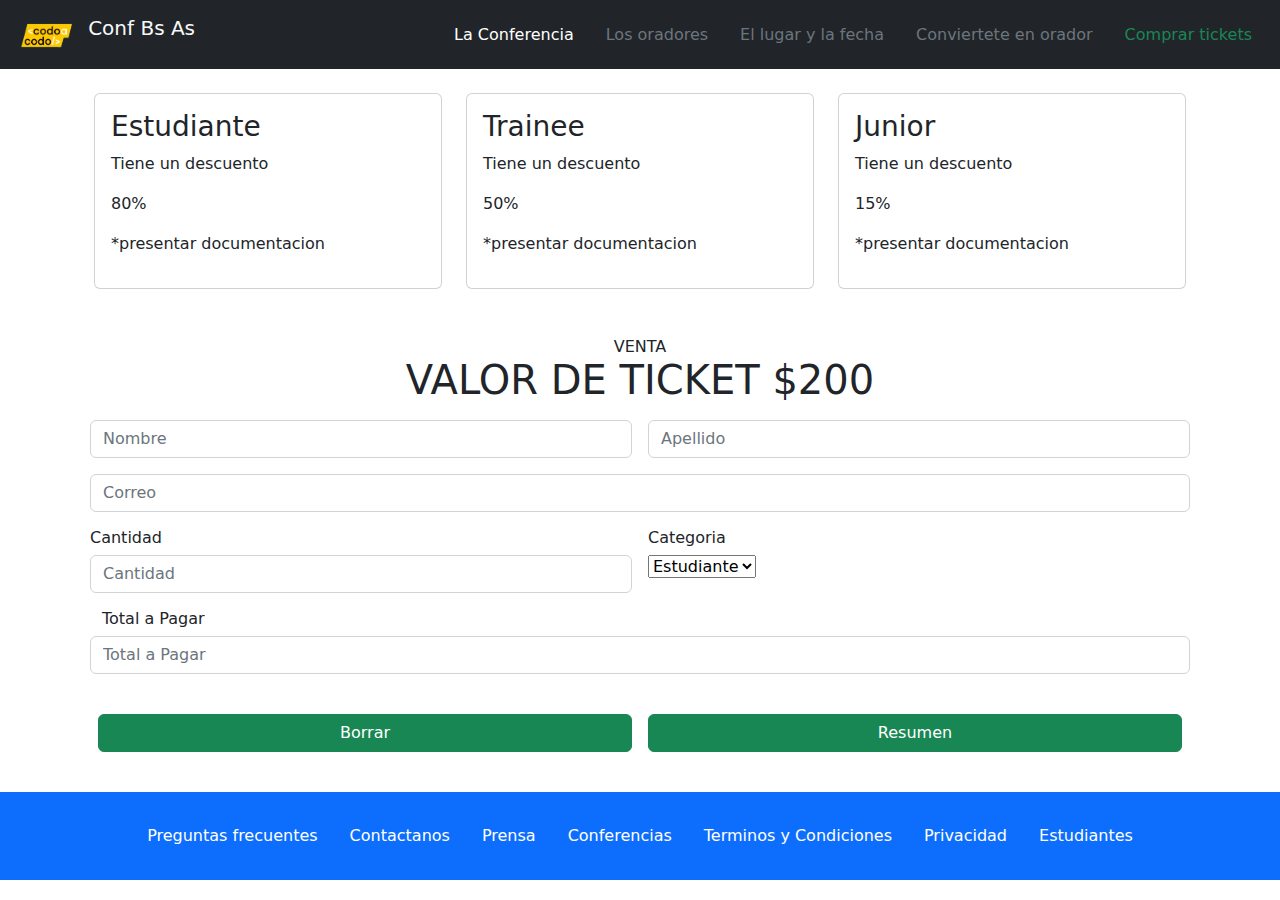
<file: TP03Tickets/tickets.html>
<!DOCTYPE html>
<html lang="en">

<head>
    <meta charset="UTF-8">
    <meta http-equiv="X-UA-Compatible" content="IE=edge">
    <meta name="viewport" content="width=device-width, initial-scale=1.0">
    <title>Conferencias de Buenos Aires</title>
    <link rel="stylesheet" href="assets/css/bootstrap.css" />
    <!--<link rel="stylesheet" href="styles.css">-->
</head>

<body>

    <nav class="navbar bg-dark">
        <div class="container-fluid ">
            <a class="navbar-brand text-light" href="#">
                <img src="./assets/media/codoacodo.png" alt="Logo Codo a Codo" height="40"
                    class="d-inline-block align-text-top">
                Conf Bs As
            </a>

            <ul class="nav">
                <li class="nav-item ">
                    <a class="nav-link text-white" aria-current="page" href="#oradores">La Conferencia</a>
                </li>

                <li class="nav-item ">
                    <a class="nav-link text-muted">Los oradores</a>
                </li>
                <li class="nav-item ">
                    <a class="nav-link text-muted">El lugar y la fecha</a>
                </li>
                <li class="nav-item ">
                    <a class="nav-link text-muted">Conviertete en orador</a>
                </li>
                <li class="nav-item">
                    <a class="nav-link text-success" aria-current="page" href="#">Comprar tickets</a>
                </li>
        </div>
    </nav>

    <header>
       
    </header>

    <main>
        <section>

            <div class="container p-4">
                <div class="row text-center">
                    <div class="col align-self-center ">
                       
                    </div>
                </div>

            <div class="row justify-content-center">
                <div class="col-4">
                    <div class="card w-100">
                        <div class="card-body">
                            <h3 class="card-title">Estudiante</h3>
                            <p class="card-text">Tiene un descuento</p>
                            <p>80%</p>
                            <p>*presentar documentacion</p>
                        </div>
                    </div>
                </div>
                <div class="col-4">
                    <div class="card">
                        <div class="card-body">
                            <h3 class="card-title">Trainee</h3>
                            <p class="card-text">Tiene un descuento</p>
                            <p>50%</p>
                            <p>*presentar documentacion</p>
                        </div>
                    </div>
                </div>
                <div class="col-4">
                    <div class="card">
                        <div class="card-body">
                            <h3 class="card-title">Junior</h3>
                            <p class="card-text">Tiene un descuento</p>
                            <p>15%</p>
                            <p>*presentar documentacion</p>
                        </div>
                    </div>
                </div>
            </div>
        </section>

        <section>
            <div class="container p-4">
                <div class="row text-center">
                    <div class="col align-self-center ">
                        <h2 id="orador" class="display-6 fs-6 ">VENTA <span class="fs-1" style="display: block;">VALOR DE TICKET $200</span></h2>
                    </div>
                </div>
                
                <form>
                    <div class="row ">
                        <div class="col p-2">
                            <input type="text" class="form-control" id="inputNombre" placeholder="Nombre">
                        </div>
                        <div class="col p-2">
                            <input type="text" class="form-control" id="inputApellido" placeholder="Apellido">
                        </div>
                    </div>   
                    <div class="row -1 col p-2">
                        <input type="text" class="form-control" id="inputCorreo" placeholder="Correo">
                    </div>

                    <div class="row ">
                        <div class="col p-2">
                            <h6>Cantidad</h6>
                            <input type="text" class="form-control" id="inputCantidad" placeholder="Cantidad">
                        </div>
                        <div class="col p-2">
                            <h6>Categoria</h6>
                            <form action="#">
                            <select name="Categoria" id="Categoria">
                                <option value="Estudiante">Estudiante</option>
                                <option value="Trainee">Trainee</option>
                                <option value="Junior">Junior</option>
                            </select>
                            </form>
                        </div>
                    </div> 

                    <div class="row -1 col p-2">
                        <h6>Total a Pagar</h6>
                        <input type="text" class="form-control" id="TotalAPagar" placeholder="Total a Pagar">
                    </div>

                    <div class="row -1 col p-2" id="liveAlertPlaceHolder">
                        
                        <div class="col p-2">
                            <p class="Borrar"></p>
                            <button type="reset" class="btn btn-success w-100">Borrar</button>
                        </div>
                        <div class="col p-2">
                            <p class="Resumen"></p>
                            <button onclink="TotalAPagar()" type="button" class="btn btn-success w-100" id="resultado">Resumen</button>
                          
                        </div>
                    </div>  
                    
                    
                      
                </form>
            </div>
        </section>
    </main>

    <footer>
        <ul class="nav bg-primary justify-content-center p-4">
            <li class="nav-item ">
                <a class="nav-link text-white">Preguntas frecuentes</a>
            </li>
            <li class="nav-item ">
                <a class="nav-link text-white">Contactanos</a>
            </li>
            <li class="nav-item ">
                <a class="nav-link text-white">Prensa</a>
            </li>
            <li class="nav-item ">
                <a class="nav-link text-white">Conferencias</a>
            </li>
            <li class="nav-item ">
                <a class="nav-link text-white">Terminos y Condiciones</a>
            </li>
            <li class="nav-item ">
                <a class="nav-link text-white">Privacidad</a>
            </li>
            <li class="nav-item ">
                <a class="nav-link text-white">Estudiantes</a>
            </li>
        </ul>
    </footer>
    
    <!--<script src="assets/js/bootstrap.js"></script>-->
</body>
<script src="script.js"></script>

</html>
</file>
